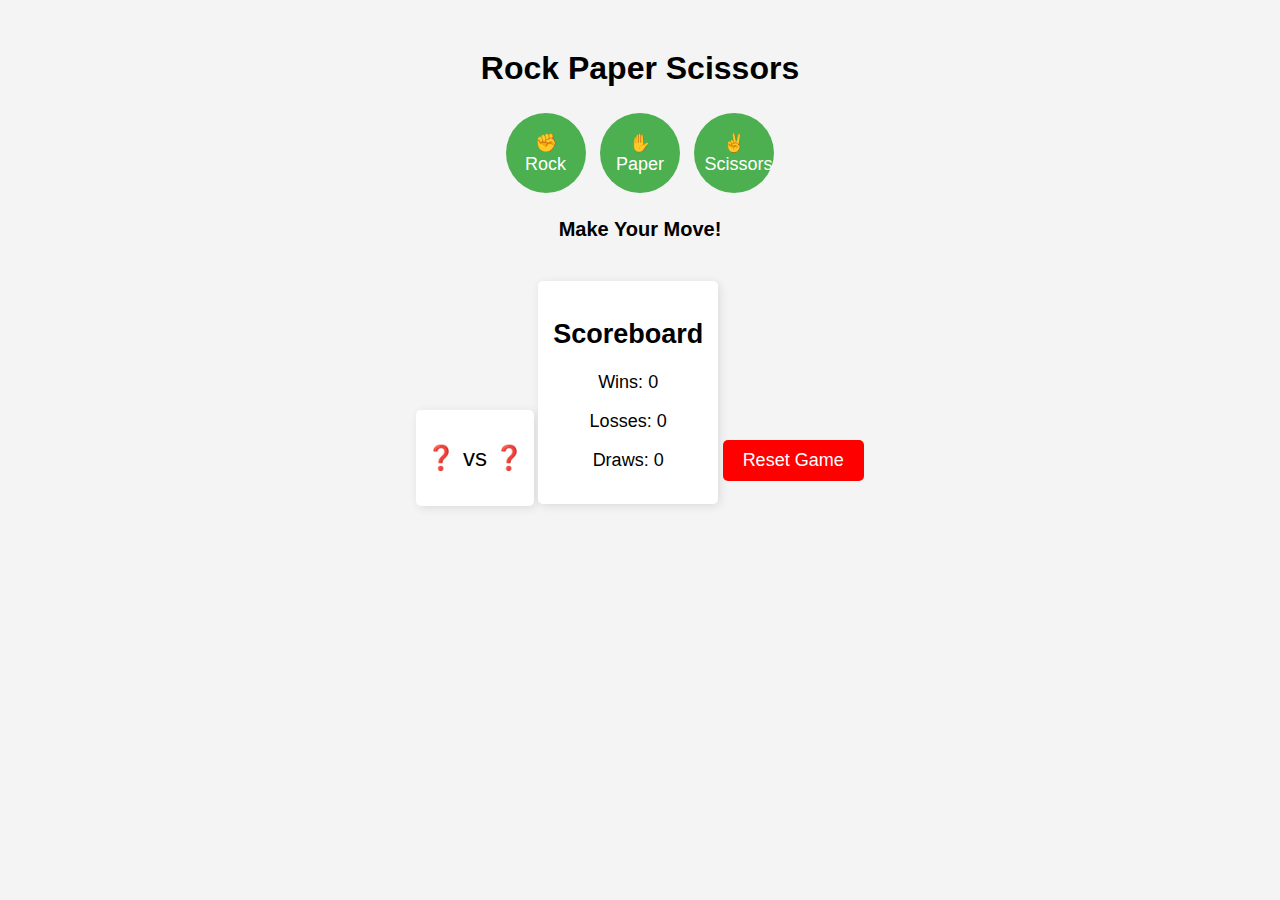
<file: game 1/index.html>
<!DOCTYPE html>
<html lang="en">
<head>
    <meta charset="UTF-8">
    <meta name="viewport" content="width=device-width, initial-scale=1.0">
    <title>Rock Paper Scissors</title>
    <link rel="stylesheet" href="./style.css">
</head>
<body>
    <div class="container">
        <h1>Rock Paper Scissors</h1>

        <div class="choices">
            <button onclick="playGame('rock')">✊ Rock</button>
            <button onclick="playGame('paper')">✋ Paper</button>
            <button onclick="playGame('scissors')">✌ Scissors</button>
        </div>

        <div class="result-box">
            <p id="result">Make Your Move!</p>
        </div>

        <div class="last-game">
            <p><span id="player-choice"> ❓</span> vs <span id="computer-choice"> ❓</span></p>
        </div>

        <div class="scoreboard">
            <h2>Scoreboard</h2>
            <p>Wins: <span id="win-count">0</span></p>
            <p>Losses: <span id="lose-count">0</span></p>
            <p>Draws: <span id="draw-count">0</span></p>
        </div>

        <button class="reset-btn" onclick="resetGame()">Reset Game</button>
    </div>

    <script src="java.js"></script>
</body>
</html>
</file>
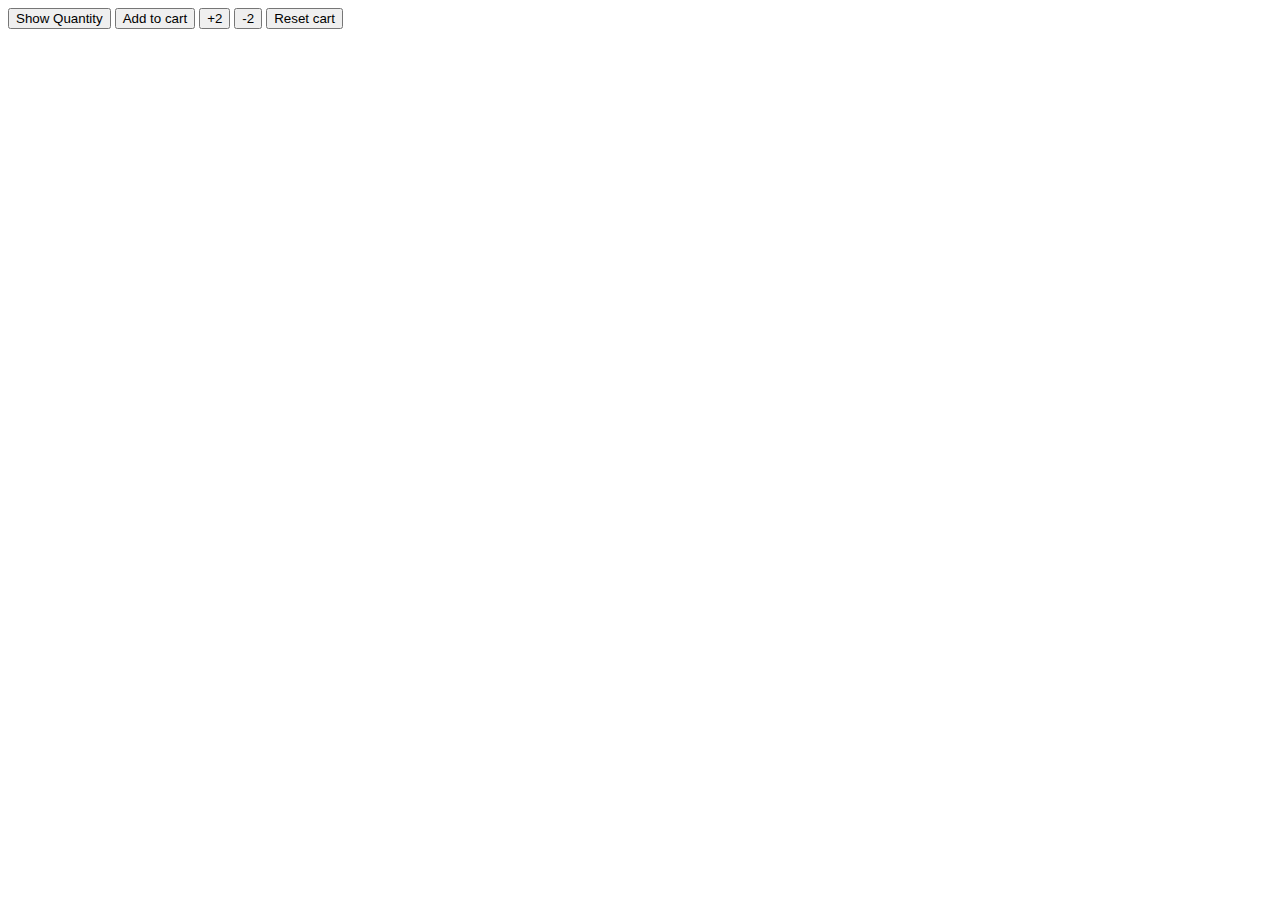
<file: 2-cart-quantity.html>
<!DOCTYPE html>
<html lang="en">
    <head>
        <title> cart quantity </title>
    </head>

    <body>
        <button onclick="
            console.log(`cart quantity: ${cartquantity}`);
            ">Show Quantity </button>
        <button onclick="cartquantity =cartquantity +1;
        console.log(`cart quantity: ${cartquantity}`);
        ">Add to cart</button>
        <button onclick="cartquantity =cartquantity + 2;
        console.log(`cart quantity: ${cartquantity}`);
        ">+2</button>
        <button onclick="cartquantity = cartquantity - 2;
        console.log(`cart quantity: ${cartquantity}`);
        ">-2</button>
        <button>Reset cart</button>

        <script>
            let cartquantity = 0;

        </script>
    </body>
    </html>
</file>
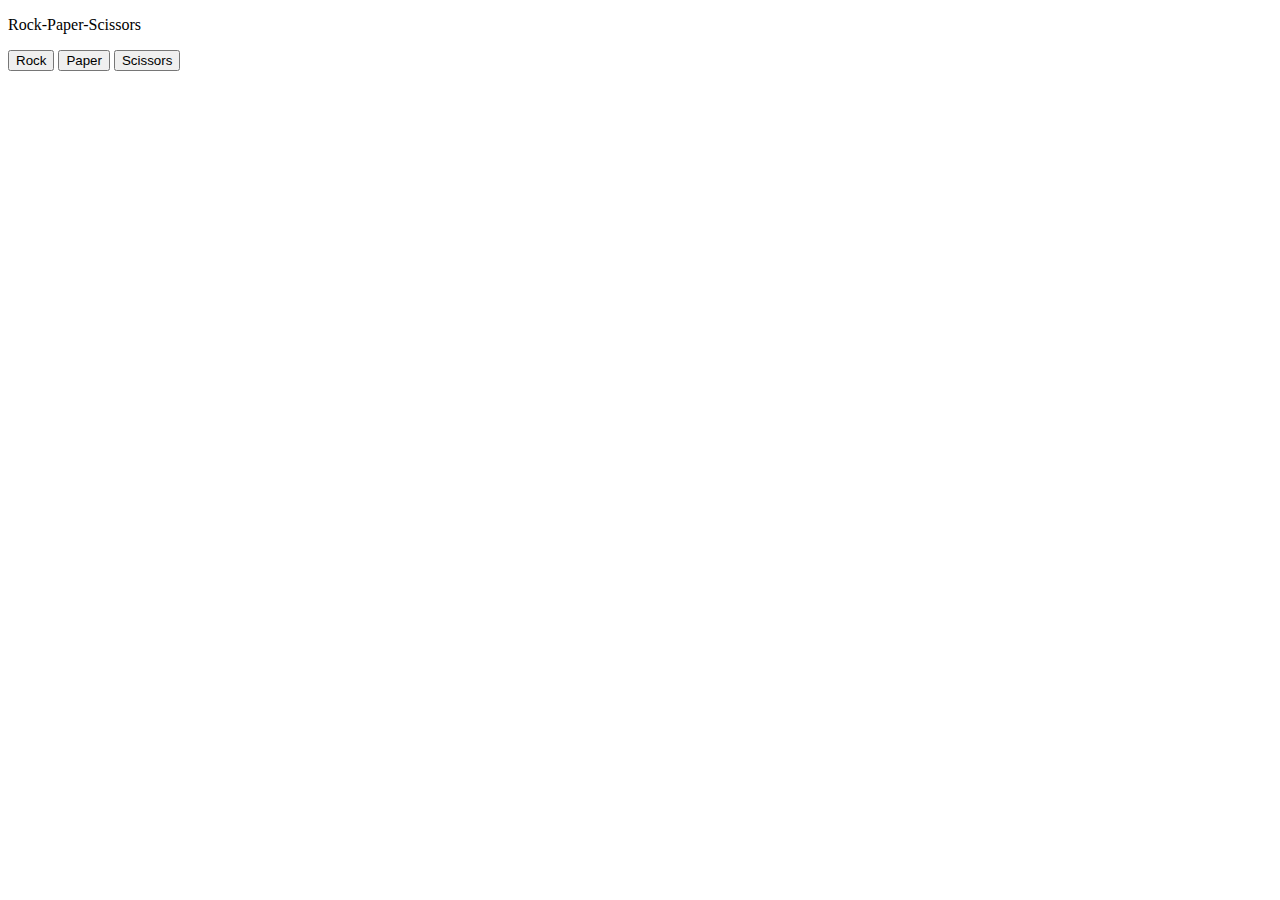
<file: 3-rock-paper-scissors.html>
<!DOCTYPE html>
            <html lang="en">
                <head>
                    <title> Rock-Paper-Scissors </title>
                </head>
            <body>
            <P> Rock-Paper-Scissors</P>

            <button onclick="
            const randomnumber= Math.random();

            let ComputerMove='';
            if(randomnumber >=0 && randomnumber < 1/3)
            {
                ComputerMove='Rock';
            }
            else if(randomnumber >= 1/3 && randomnumber < 2/3)
            {
            ComputerMove='Paper';
            }
            else if(randomnumber >= 2/3 && randomnumber < 1)
            {
                ComputerMove='Scissors';

            }
            console.log(ComputerMove);

            let result ='';
            if(ComputerMove==='Rock')
            {
                result='Draw.';
            }
            else if(ComputerMove==='Paper')
            {
                result='You Lose.';
            }
            else if(ComputerMove==='Scissors')
            {
                result='You Win.';
            }
            alert(`you picked Rock. Computer picked ${ComputerMove}. ${result}`);
            ">Rock</button>


            <button onclick=" const randomnumber= Math.random();

            let ComputerMove='';
            if(randomnumber >=0 && randomnumber < 1/3)
            {
                ComputerMove='Rock';
            }
            else if(randomnumber >= 1/3 && randomnumber < 2/3)
            {
            ComputerMove='Paper';
            }
            else if(randomnumber >= 2/3 && randomnumber < 1)
            {
                ComputerMove='Scissors';

            }
            console.log(ComputerMove);

            let result ='';
            if(ComputerMove ==='Rock')
            {
                result='you Win';
            }
            else if(ComputerMove ==='Paper')
            {
                result='Draw.';
            }
            else if(ComputerMove ==='Scissors')
            {
                result='You lose.';
            }
            
            alert(`you picked paper. Computer picked ${ComputerMove}. ${result}`);
            ">Paper</button>
            <button onclick="
            const randomnumber= Math.random();

            let ComputerMove='';
            if(randomnumber >=0 && randomnumber < 1/3)
            {
                ComputerMove='Rock';
            }
            else if(randomnumber >= 1/3 && randomnumber < 2/3)
            {
            ComputerMove='Paper';
            }
            else if(randomnumber >= 2/3 && randomnumber < 1)
            {
                ComputerMove='Scissors';

            }
            console.log(ComputerMove);

            let result ='';
            if(ComputerMove==='Rock')
            {
                result='you lose.';
            }
            else if(ComputerMove==='Paper')
            {
                result='You Win.';
            }
            else if(ComputerMove==='Scissors')
            {
                result='Draw.';
            }
            alert(`you picked scissors. Computer picked ${ComputerMove}. ${result}`);
            ">Scissors</button>

                <script>

                </script>

            </body>
            </html>
</file>
<file: game 1/style.css>
body {
    font-family: Arial, sans-serif;
    text-align: center;
    background-color: #f4f4f4;
}

.container {
    margin-top: 50px;
}

.choices button {
    border-radius: 50%; 
    width: 80px;       
    height: 80px;
    border: none;       
    background-color: #4CAF50; 
    color: white;       
    cursor: pointer;


    font-size: 18px;
    padding: 10px;
    margin: 5px;
    cursor: pointer;
    border-radius: 60%;
}

.result-box {
    margin-top: 20px;
    font-size: 20px;
    font-weight: bold;
}

.last-game {
    margin-top: 20px;
    font-size: 24px;
    padding: 10px;
    background: white;
    border-radius: 5px;
    box-shadow: 2px 2px 10px rgba(0,0,0,0.1);
    display: inline-block;
}

.scoreboard {
    margin-top: 20px;
    font-size: 18px;
    padding: 10px;
    background: white;
    border-radius: 5px;
    box-shadow: 2px 2px 10px rgba(0,0,0,0.1);
    display: inline-block;
    padding: 15px;
}

.reset-btn {
    margin-top: 20px;
    padding: 10px 20px;
    font-size: 18px;
    cursor: pointer;
    background: red;
    color: white;
    border: none;
    border-radius: 5px;
    transition: 0.3s;
}

.reset-btn:hover {
    background: darkred;
}
</file>
